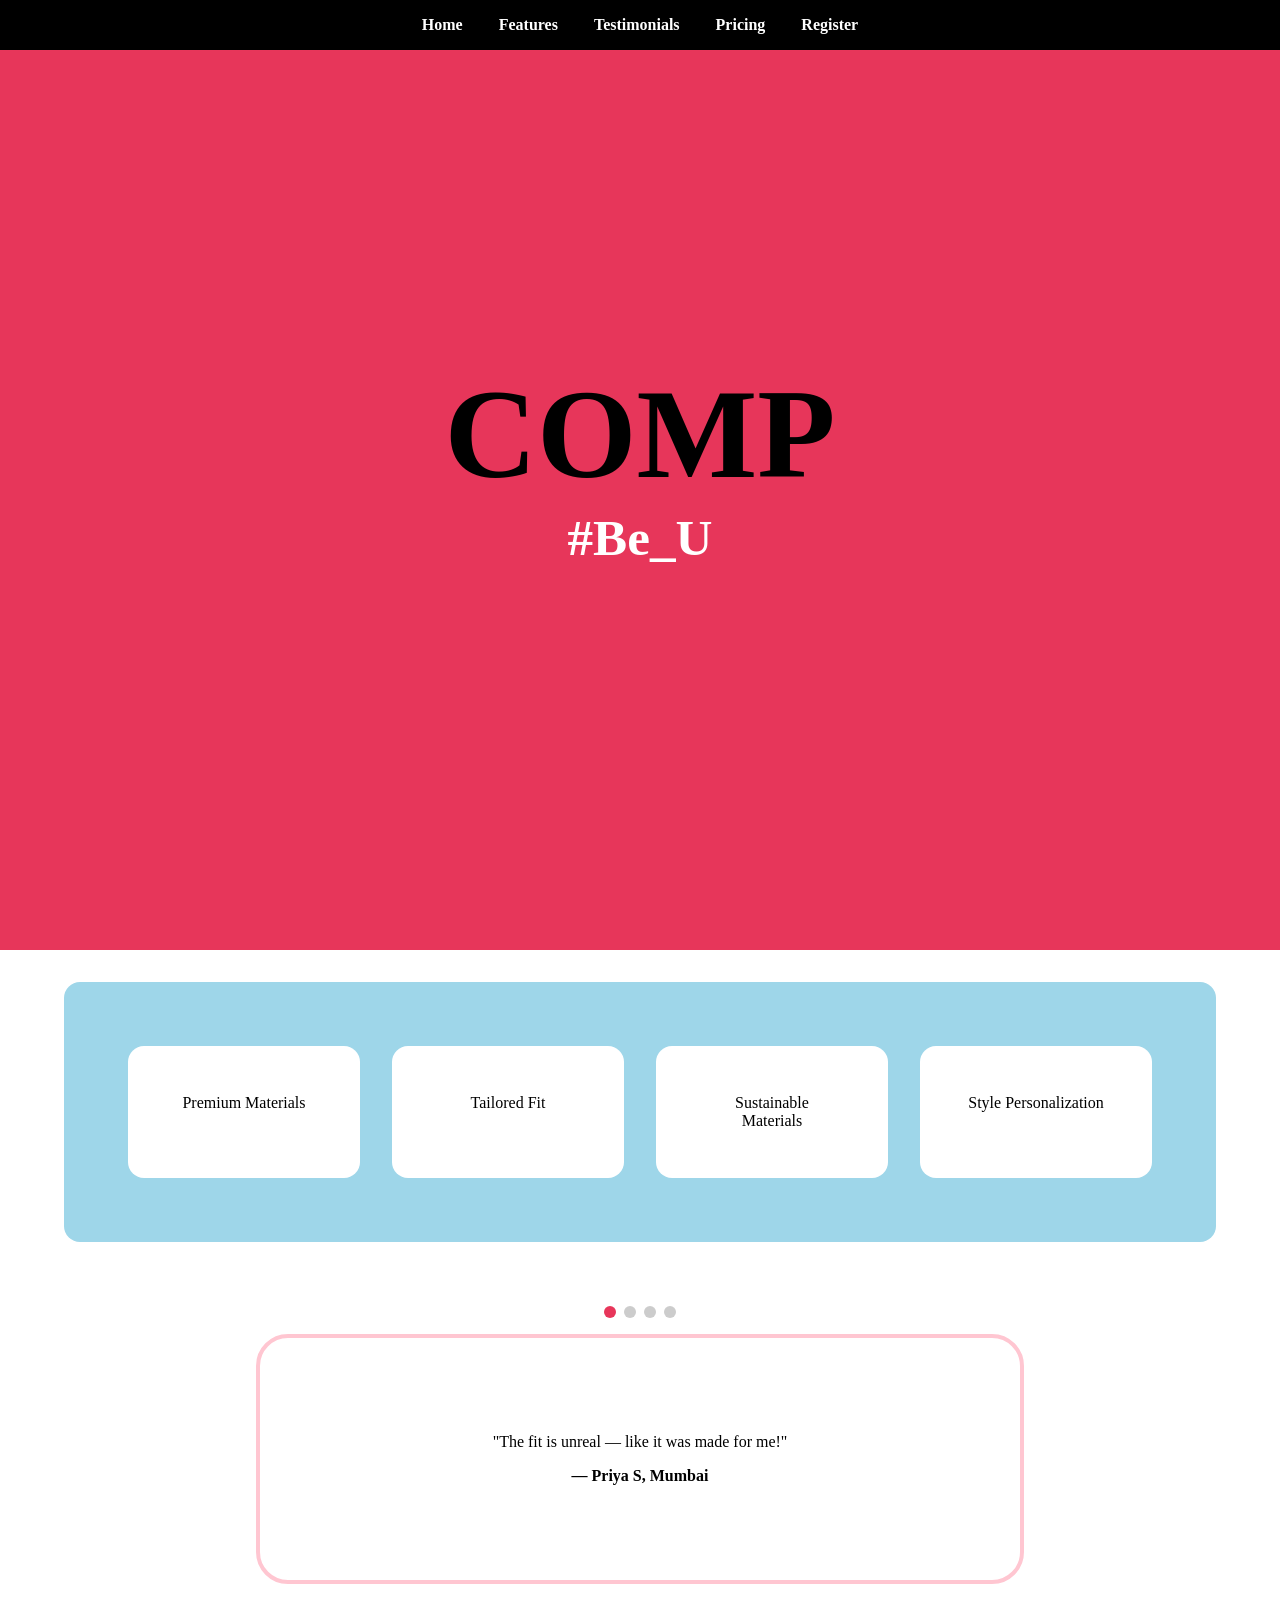
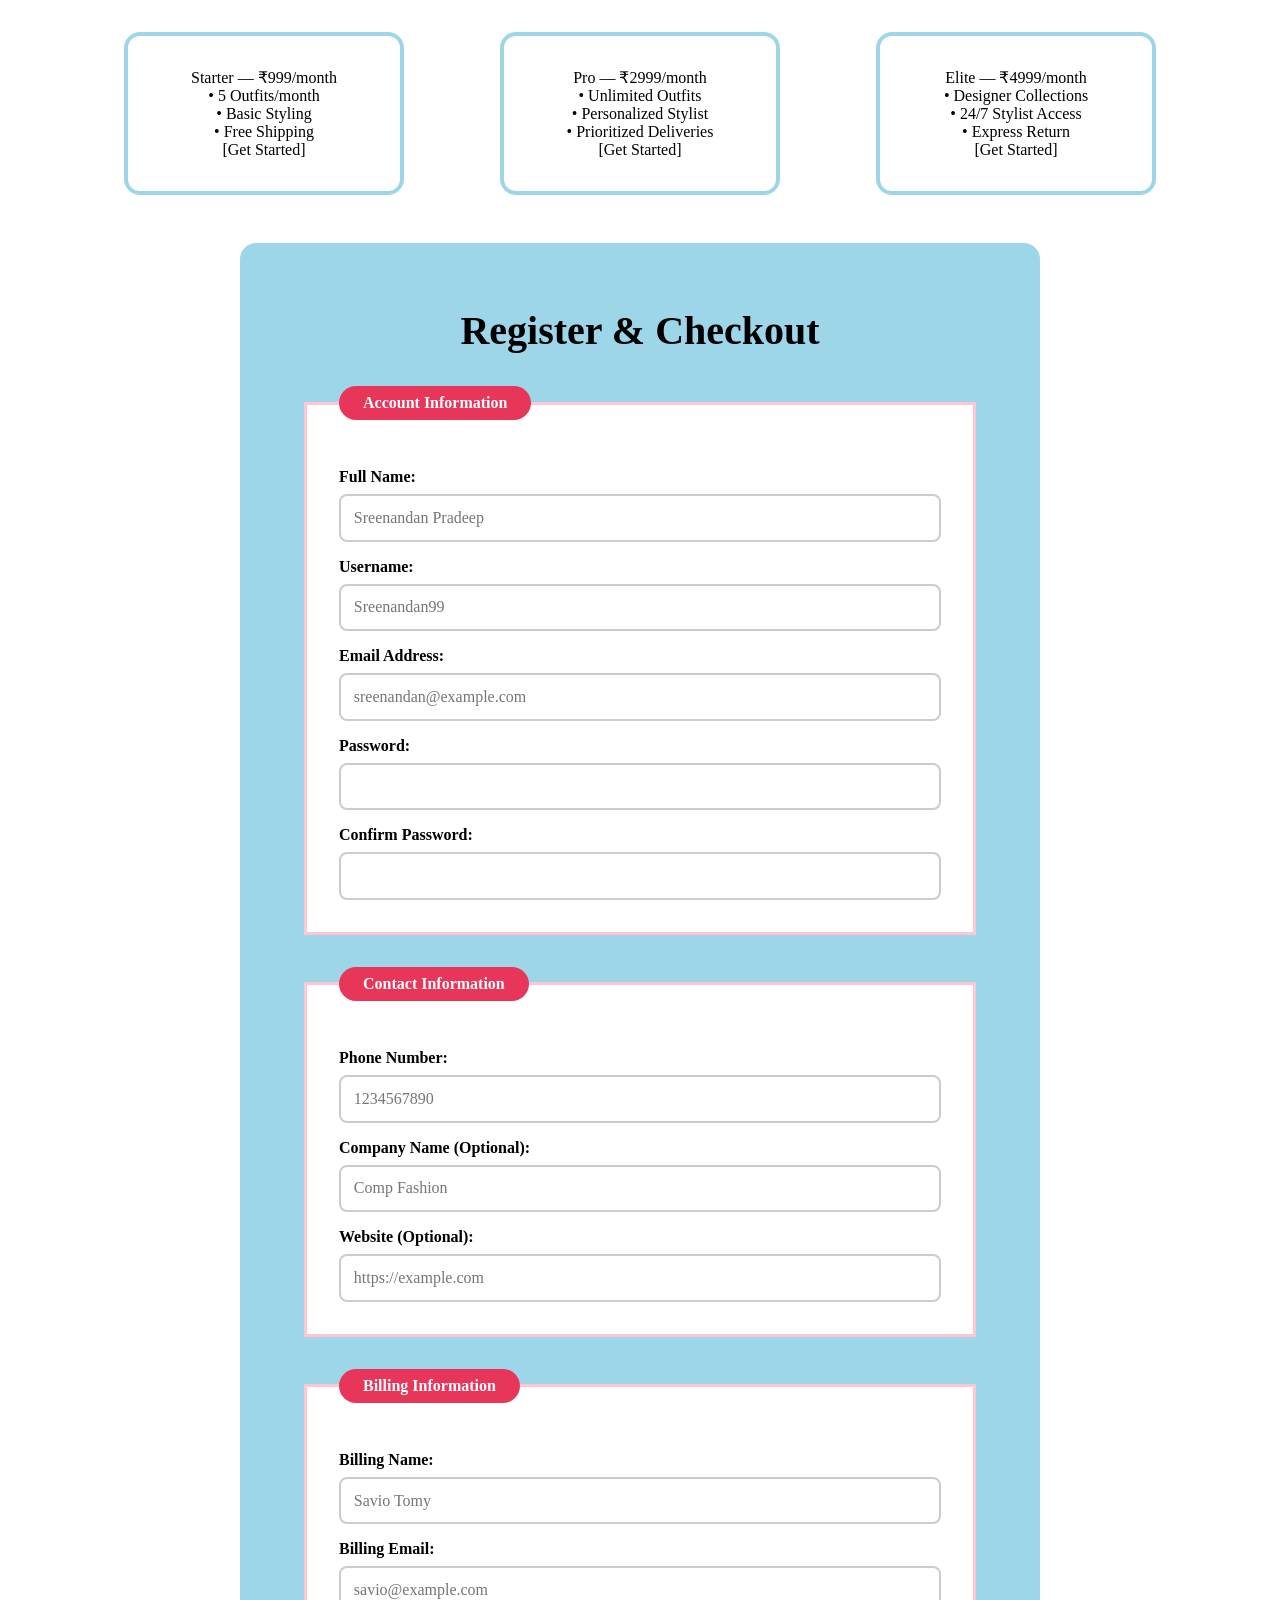
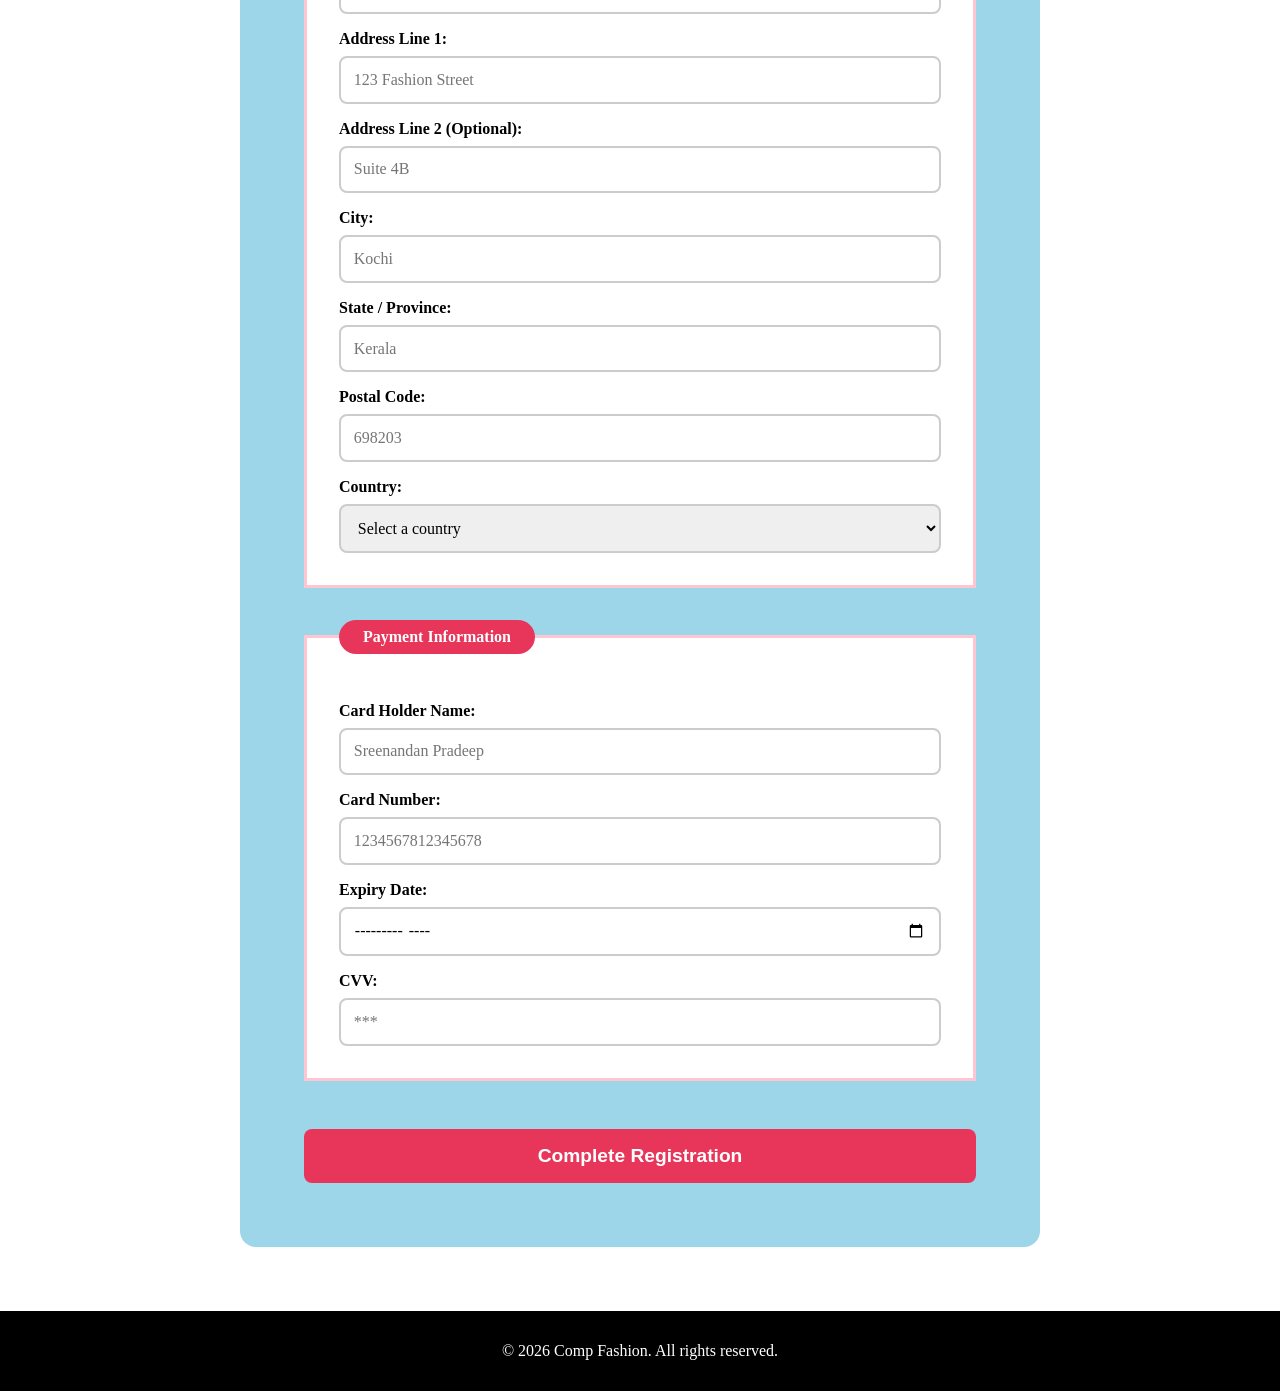
<file: index.html>
<!DOCTYPE HTML>
<html lang="en">

<head>
    <title> Corporate Landing Page </title>
    <meta charset="UTF-8">
    <meta name="viewport" content="width=device-width, initial-scale=1">
    <link rel="stylesheet" href="styles.css">
</head>

<body>
    <header>
        <nav>
            <a href="#home">Home</a>
            <a href="#features">Features</a>
            <a href="#testimonials">Testimonials</a>
            <a href="#pricing">Pricing</a>
            <a href="#register">Register</a> </nav>
        </nav>
    </header>
    <main>
        <section class="hero" id="home">
            <div class="container">
                <h1>Comp</h1>
                <h2>#Be_U</h2>
            </div>
        </section>

        <section class="features" id="features">
            <div class="feature-grid">
                <div class="feature">
                    Premium Materials
                </div>
                <div class="feature">
                    Tailored Fit
                </div>
                <div class="feature">
                    Sustainable Materials
                </div>
                <div class="feature">
                    Style Personalization
                </div>
            </div>
        </section>

        <section class="testimonials" id="testimonials">
            <!-- Radio buttons -->
            <input type="radio" name="carousel" id="s1" checked>
            <input type="radio" name="carousel" id="s2">
            <input type="radio" name="carousel" id="s3">
            <input type="radio" name="carousel" id="s4">

            <!-- Dots -->
            <div class="carousel-nav">
                <label for="s1" class="dot"></label>
                <label for="s2" class="dot"></label>
                <label for="s3" class="dot"></label>
                <label for="s4" class="dot"></label>
            </div>

            <!-- 3. Carousel -->
            <div class="carousel">
                <div class="testimonial" id="t1">"The fit is unreal — like it was made for me!"<br><strong>— Priya S,
                        Mumbai</strong></div>
                <div class="testimonial" id="t2">"Finally found a brand that gets Indian sizing right."<br><strong>—
                        Arjun K, Bangalore</strong></div>
                <div class="testimonial" id="t3">"The materials are crazy good!"<br><strong>— Riya P, Kochi</strong>
                </div>
                <div class="testimonial" id="t4">"Best online fashion shopping experience ever."<br><strong>— Vikram R,
                        Delhi</strong></div>
            </div>
        </section>

        <section class="pricing" id="pricing">
            <article class="card">Starter — ₹999/month<br>• 5 Outfits/month<br>• Basic Styling<br>• Free
                Shipping<br>[Get
                Started]</article>
            <article class="card">Pro — ₹2999/month<br>• Unlimited Outfits<br>• Personalized Stylist<br>• Prioritized
                Deliveries<br>[Get Started]</article>
            <article class="card">Elite — ₹4999/month<br>• Designer Collections<br>• 24/7 Stylist Access<br>• Express
                Return<br>[Get Started]</article>
        </section>

        <section class="registration" id="register">
            <h2>Register & Checkout</h2>
            <form action="#" method="POST">

                <fieldset>
                    <legend>Account Information</legend>

                    <label for="fullName">Full Name:</label>
                    <input type="text" id="fullName" name="fullName" required placeholder="Sreenandan Pradeep">

                    <label for="username">Username:</label>
                    <input type="text" id="username" name="username" required minlength="4" placeholder="Sreenandan99">

                    <label for="email">Email Address:</label>
                    <input type="email" id="email" name="email" required placeholder="sreenandan@example.com">

                    <label for="password">Password:</label>
                    <input type="password" id="password" name="password" required minlength="4">

                    <label for="confirmPassword">Confirm Password:</label>
                    <input type="password" id="confirmPassword" name="confirmPassword" required minlength="4">
                </fieldset>

                <fieldset>
                    <legend>Contact Information</legend>

                    <label for="phone">Phone Number:</label>
                    <input type="tel" id="phone" name="phone" required pattern="[0-9]{10}" placeholder="1234567890">

                    <label for="company">Company Name (Optional):</label>
                    <input type="text" id="company" name="company" placeholder="Comp Fashion">

                    <label for="website">Website (Optional):</label>
                    <input type="url" id="website" name="website" placeholder="https://example.com">
                </fieldset>

                <fieldset>
                    <legend>Billing Information</legend>

                    <label for="billingName">Billing Name:</label>
                    <input type="text" id="billingName" name="billingName" required placeholder="Savio Tomy">

                    <label for="billingEmail">Billing Email:</label>
                    <input type="email" id="billingEmail" name="billingEmail" required placeholder="savio@example.com">

                    <label for="address1">Address Line 1:</label>
                    <input type="text" id="address1" name="address1" required placeholder="123 Fashion Street">

                    <label for="address2">Address Line 2 (Optional):</label>
                    <input type="text" id="address2" name="address2" placeholder="Suite 4B">

                    <label for="city">City:</label>
                    <input type="text" id="city" name="city" required placeholder="Kochi">

                    <label for="state">State / Province:</label>
                    <input type="text" id="state" name="state" required placeholder="Kerala">

                    <label for="postalCode">Postal Code:</label>
                    <input type="text" id="postalCode" name="postalCode" required placeholder="698203">

                    <label for="country">Country:</label>
                    <select id="country" name="country" required>
                        <option value="" disabled selected>Select a country</option>
                        <option value="india">India</option>
                        <option value="us">United States</option>
                        <option value="uk">United Kingdom</option>
                        <option value="canada">Canada</option>
                        <option value="australia">Australia</option>
                    </select>
                </fieldset>

                <fieldset>
                    <legend>Payment Information</legend>

                    <label for="cardName">Card Holder Name:</label>
                    <input type="text" id="cardName" name="cardName" required placeholder="Sreenandan Pradeep">

                    <label for="cardNumber">Card Number:</label>
                    <input type="text" inputmode="numeric" pattern="[0-9]{16}" id="cardNumber" name="cardNumber" required placeholder="1234567812345678" title="16 digit card number"><!--Browsers assume type="number" is for quantities (like choosing how many shirts to buy, or entering your age). A credit card isn't a quantity; it's just a string of characters that happen to be digits.-->

                    <label for="expiryDate">Expiry Date:</label>
                    <input type="month" id="expiryDate" name="expiryDate" required>

                    <label for="cvv">CVV:</label>
                    <input type="password" id="cvv" name="cvv" required pattern="[0-9]{3,4}" maxlength="4" placeholder="***">
                </fieldset>

                <button type="submit">Complete Registration</button>
            </form>
        </section>
    </main>
    <footer>
        <p>&copy; 2026 Comp Fashion. All rights reserved.</p>
    </footer>
</body>

</html>
</file>
<file: styles.css>
* {
    margin: 0;
    padding: 0;
    box-sizing: border-box;
}

html {
    scroll-behavior: smooth;
}

header {
    background-color: black;
    padding: 1rem;
    text-align: center;
}

nav a {
    color: white;
    margin: 0 1rem;
    text-decoration: none;
    font-weight: bold;
}

nav a:hover {
    color: rgb(231, 54, 90);
}

body {
    background-color: rgb(255, 255, 255);
    margin: 0;
    padding: 0;
    /* overscroll-behavior-y: none; */
}

.hero {
    height: 100vh;
    width: 100%;
    max-width: 1600px;
    margin: 0 auto;
    background-color: rgb(231, 54, 90);
    display: flex;
    flex-direction: column;
    justify-content: center;
    align-items: center;
}

.hero h1 {
    color: black;
    font-size: 10vw;
    text-transform: uppercase;
    font-weight: 900;
}

.hero h2 {
    color: white;
    font-size: 4vw;
    font-weight: 900;
}

.hero h1,
.hero h2 {
    margin: 0;
}

.container {
    display: flex;
    flex-direction: column;
    text-align: center;
    transform: translateY(-4vh);
}

.features {
    background-color: rgb(158, 214, 233);
    padding: 4rem; 
    border-radius: 1rem;
    width: 90%;
    max-width: 1200px;
    margin: 1rem auto;
}

.feature-grid {
    display: grid;
    grid-template-columns: repeat(4, 1fr);
    gap: 2rem;
}

.feature {
    background-color: white;
    padding: 3rem;
    text-align: center;
    border-radius: 1rem;
}

.testimonials {
    width: 60%;
    max-width: 1200px;
    margin: 4rem auto;
    border-color: rgb(158, 214, 233);
}

.pricing {
    background-color: white;
    padding: 1rem;
    border-radius: 1rem;
    width: 90%;
    max-width: 1200px;
    margin: 1rem auto;
    display: flex;
    gap: 6rem;
    justify-content: center;
}

.card {
    padding: 2rem;
    display: flex;
    flex-direction: column;
    align-items: center;
    justify-content: center;
    text-align: center;
    border-radius: 1rem;
    background-color: white;
    border: 0.3rem solid rgb(158, 214, 233);
    width: 25%;
    transition: all 0.3s ease;
}

.card:hover {
    border-color: rgb(231, 54, 90);
    transform: translateY(-10px); /* Lifts the card up */
    box-shadow: 0 15px 25px rgba(0, 0, 0, 0.15); /* Adds shadow */
}

footer {
    height: 5rem;
    width: 100%;
    background-color: black;
    color: white;
    padding: 2rem 0;
    display: flex;
    justify-content: center;
    align-items: center;
}

.hero,
.features,
.testimonials,
.pricing {
    margin-bottom: 2rem;
}

/* Tablet: 768px - 1023px */
@media (max-width: 1023px) {
    .feature-grid {
        grid-template-columns: repeat(2, 1fr);
    }

    .pricing {
        gap: 2rem;
    }
}

/* Mobile: up to 767px */
@media (max-width: 767px) {
    .feature-grid {
        grid-template-columns: 1fr;
        /* Single column */
    }

    .pricing {
        flex-direction: column;
        height: auto;
    }

    .card {
        width: 90%;
    }

    .hero h1 {
        font-size: 8rem;
    }

    .hero h2 {
        font-size: 2rem;
    }
}

.testimonial {
    display: none; /* Hides them by default so only the checked one shows */
    border: 0.3rem solid rgb(255, 198, 209);
    padding: 2rem;
    border-radius: 2rem;
    min-height: 250px;
    text-align: center;
}

.carousel { position: relative; }

.carousel-nav {
    display: flex;
    justify-content: center;
    gap: 0.5rem;
    margin-bottom: 1rem;
}

.dot {
    width: 12px;
    height: 12px;
    border-radius: 50%;
    background: #ccc;
    cursor: pointer;
}

/* Hide the actual radio buttons */
.testimonials input[type="radio"] {
    display: none;
}

/* Highlight the dot based on which radio button is checked */
#s1:checked ~ .carousel-nav label[for="s1"],
#s2:checked ~ .carousel-nav label[for="s2"],
#s3:checked ~ .carousel-nav label[for="s3"],
#s4:checked ~ .carousel-nav label[for="s4"] {
    background: rgb(231, 54, 90);
}

#s1:checked ~ .carousel #t1,
#s2:checked ~ .carousel #t2,
#s3:checked ~ .carousel #t3,
#s4:checked ~ .carousel #t4 {
  display: flex;
  flex-direction: column;
  justify-content: center;
  align-items: center;
  gap: 1rem;
}

.registration {
    background-color: rgb(158, 214, 233);
    padding: 4rem;
    border-radius: 1rem;
    width: 90%;
    max-width: 800px;
    margin: 2rem auto 4rem auto;
}

.registration h2 {
    text-align: center;
    margin-bottom: 2rem;
    font-size: 2.5rem;
}

form fieldset {
    background-color: white;
    border: 3px solid rgb(255, 198, 209);
    padding: 2rem;
    margin-bottom: 2rem;
}

form legend {
    background-color: rgb(231, 54, 90); /* Brand pink */
    color: white;
    padding: 0.5rem 1.5rem;
    border-radius: 2rem;
    font-weight: bold;
}

form label {
    display: block;
    margin-top: 1rem;
    margin-bottom: 0.5rem;
    font-weight: bold;
    text-align: left;
}

form input, 
form select {
    width: 100%;
    padding: 0.8rem;
    border: 2px solid #ccc;
    border-radius: 0.5rem;
    font-size: 1rem;
    font-family: inherit;
    transition: all 0.3s ease;
}

form input:focus, 
form select:focus {
    outline: none;
    border-color: rgb(231, 54, 90);
    box-shadow: 0 0 8px rgba(231, 54, 90, 0.3);
}

form button {
    width: 100%;
    padding: 1rem;
    background-color: rgb(231, 54, 90);
    color: white;
    border: none;
    border-radius: 0.5rem;
    font-size: 1.2rem;
    font-weight: bold;
    cursor: pointer;
    transition: all 0.3s ease;
    margin-top: 1rem;
}

form button:hover {
    background-color: black;
    transform: translateY(-3px);
    box-shadow: 0 10px 15px rgba(0, 0, 0, 0.1);
}
</file>
